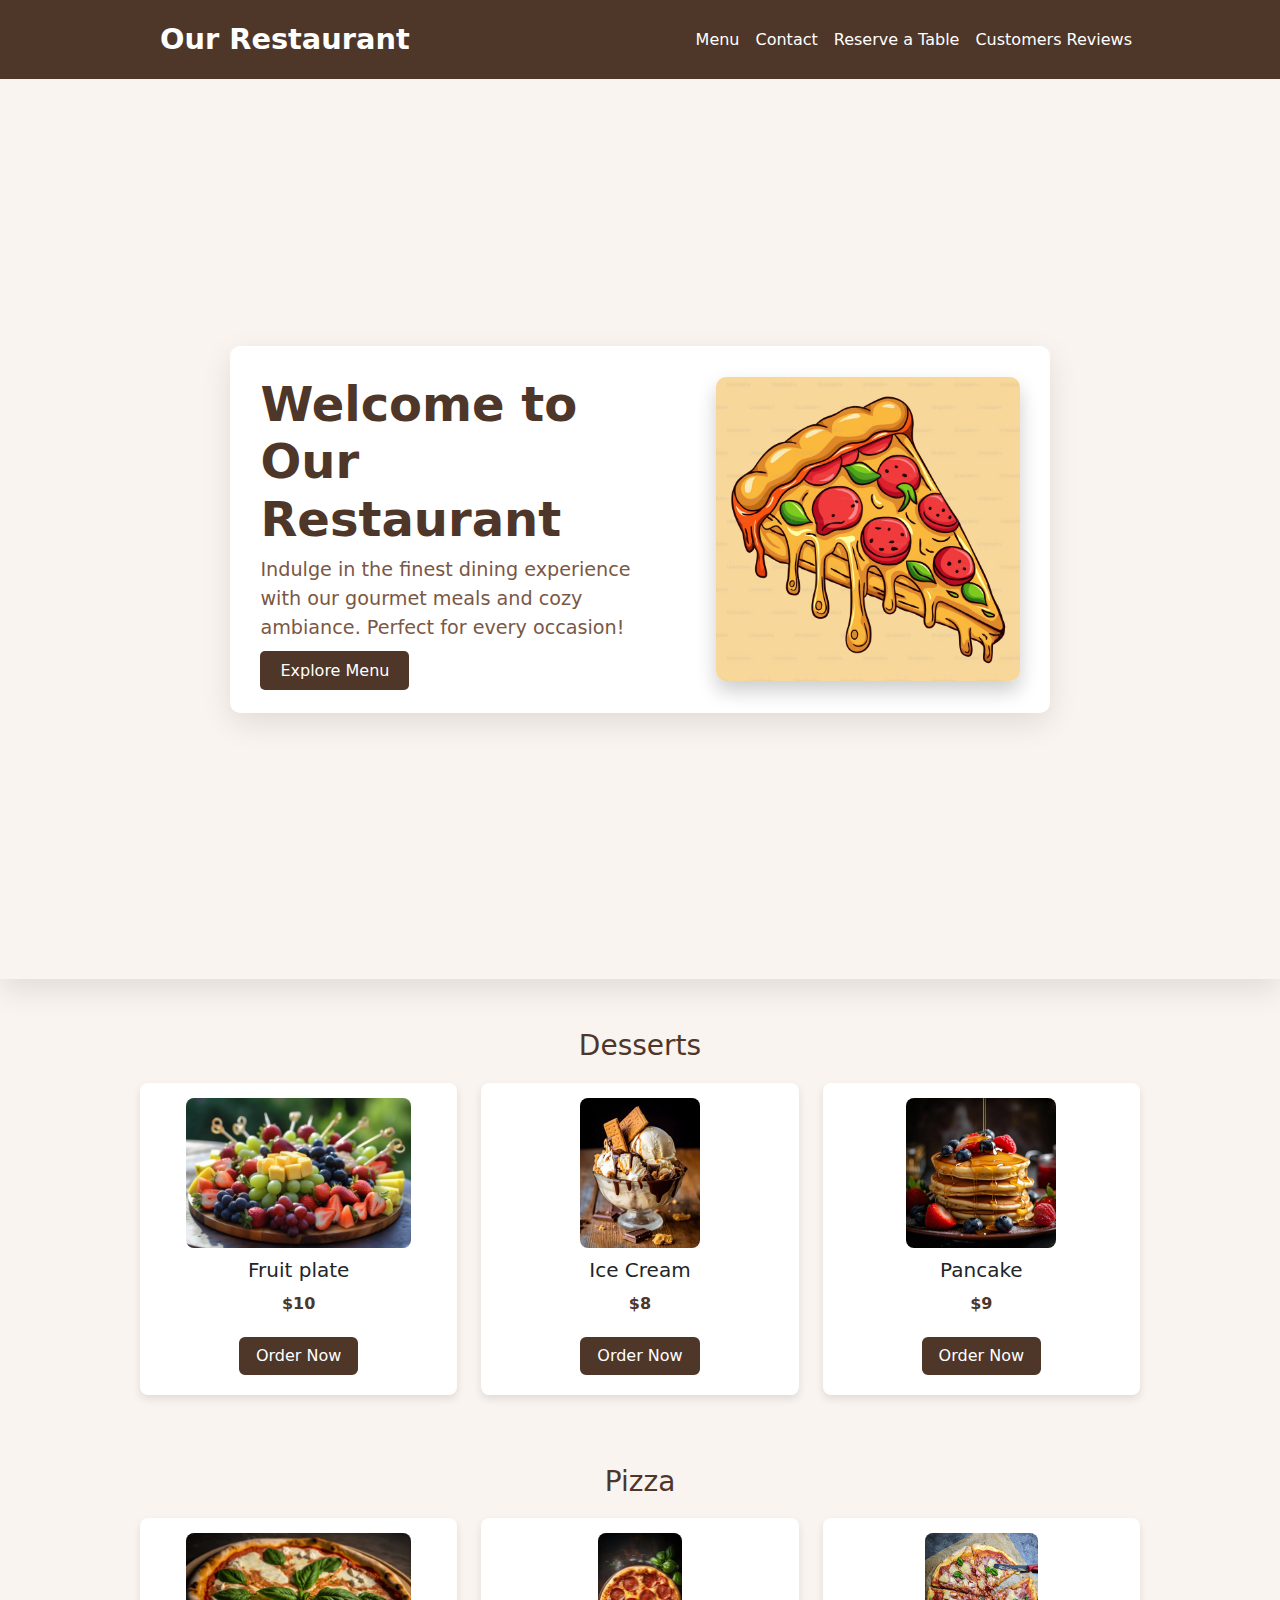
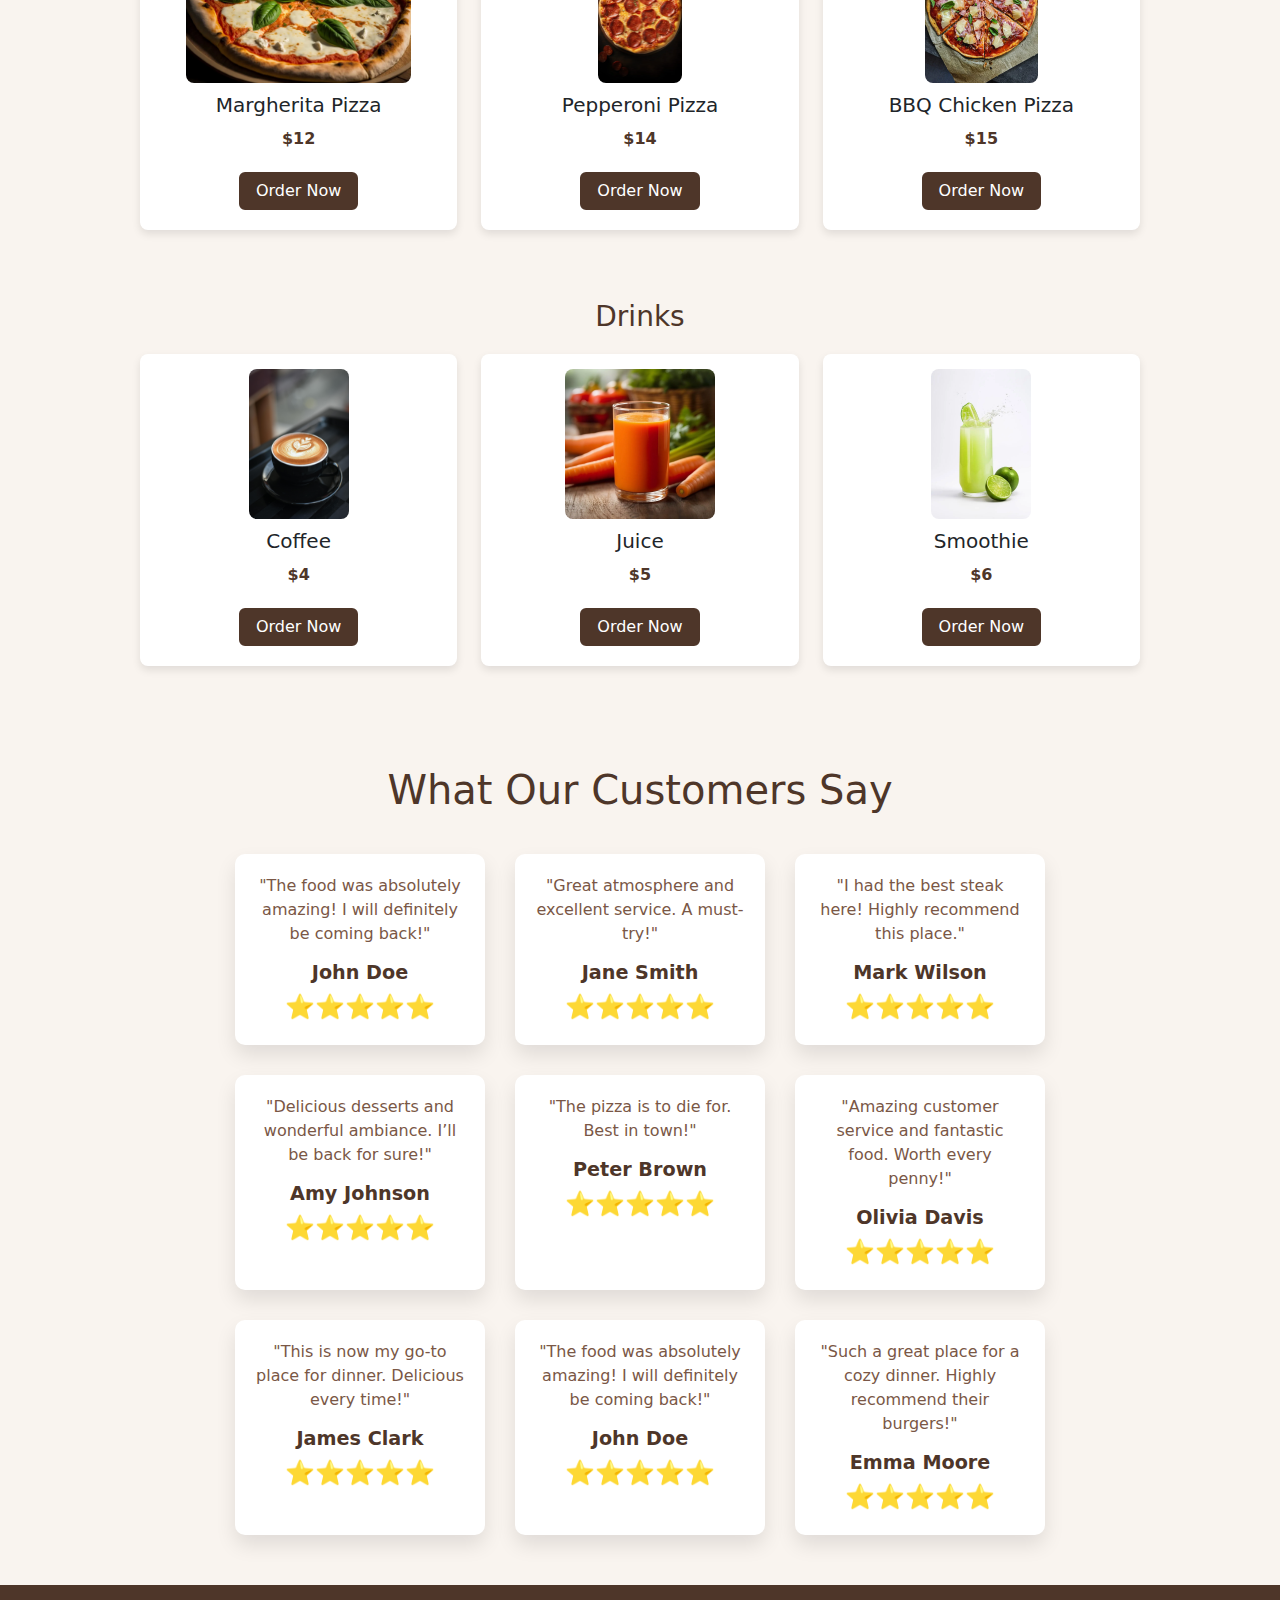
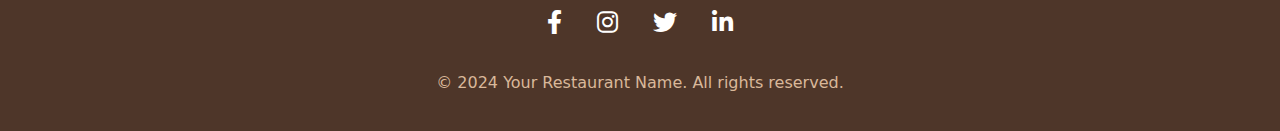
<file: index.html>
<!DOCTYPE html>
<html lang="en">
<head>
    <meta charset="UTF-8">
    <meta name="viewport" content="width=device-width, initial-scale=1.0">
    <meta name="description" content="Discover our restaurant in Canada offering delicious gourmet food, cozy ambiance, and top-notch services. Reserve your table online today!">
    <meta name="keywords" content="Best restaurant in Canada, Fine dining, Gourmet pizza, Juicy steak, Canadian cuisine, Cozy café, Online table reservation, Fresh beverages, Family-friendly restaurant, Romantic dining experience">
    <meta name="author" content="Your Restaurant Name">
    <title>Our Restaurant</title>
    <link href="https://cdn.jsdelivr.net/npm/bootstrap@5.3.0-alpha1/dist/css/bootstrap.min.css" rel="stylesheet">
    <link href="https://fonts.googleapis.com/css2?family=Cairo:wght@400;600&display=swap" rel="stylesheet">
    <link rel="stylesheet" href="https://cdnjs.cloudflare.com/ajax/libs/font-awesome/6.0.0-beta3/css/all.min.css">
    <link rel="icon" href="image/premium_vector-1730515692314-ba66a6869cc2.avif" type="image/png">
    <link rel="stylesheet" href="styles.css">

</head>
<body>
   <!-- Navbar -->
   <nav class="navbar navbar-expand-lg navbar-dark">
    <div class="container">
        <a class="logo" href="#">Our Restaurant</a>
        <button class="navbar-toggler" type="button" data-bs-toggle="collapse" data-bs-target="#navbarNav" aria-controls="navbarNav" aria-expanded="false" aria-label="Toggle navigation">
            <span class="navbar-toggler-icon"></span>
        </button>
        <div class="collapse navbar-collapse" id="navbarNav">
            <ul class="navbar-nav ms-auto">
                <li class="nav-item">
                    <a class="nav-link" href="#menu">Menu</a>
                </li>
            
                <li class="nav-item">
                    <a class="nav-link" href="contact.html" target="_blank">Contact</a>
                </li>
                <li class="nav-item">
                  <a class="nav-link" href="Reserve a Table.html" target="_blank">Reserve a Table</a>
              </li>
              <li class="nav-item">
                <a class="nav-link" href="#customers">Customers Reviews</a>
            </li>
            </ul>
        </div>
    </div>
</nav>


    <!-- Hero Section -->
    <section class="hero-section">
        <!-- Box Wrapper -->
        <div class="hero-box">
            <!-- Text Content -->
            <div class="hero-text">
                <h1>Welcome to Our Restaurant</h1>
                <p>Indulge in the finest dining experience with our gourmet meals and cozy ambiance. Perfect for every occasion!</p>
                <a href="#menu">Explore Menu</a>
            </div>
            <!-- Image -->
            <div class="hero-image">
                <img src="image/premium_vector-1730515692314-ba66a6869cc2.avif" alt="Delicious Food">
            </div>
        </div>
    </section>






 
   

    <!-- Menu Section -->
    <div id="menu" class="container menu-section">
        <!-- Desserts -->
        <div class="menu-category">
            <h3>Desserts</h3>
            <div class="row">
                <div class="col-md-4">
                    <div class="menu-item">
                        <img src="image/fruit-party-plate.webp" alt="fruit-party-plate">
                        <h5>Fruit plate</h5>
                        <p class="price">$10</p>
                        <button class="btn"><a href="buy.html" target="_blank">Order Now</a></button>
                    </div>
                </div>
                <div class="col-md-4">
                    <div class="menu-item">
                        <img src="image/bowl-of-ice-cream-with-chocolate.webp" alt="bowl-of-ice-cream-with-chocolate">
                        <h5>Ice Cream</h5>
                        <p class="price">$8</p>
                        <button class="btn"><a href="buy.html" target="_blank">Order Now</a></button>
                    </div>
                </div>
                <div class="col-md-4">
                    <div class="menu-item">
                        <img src="image/pouring-honey-on-pancakes.webp" alt="pancake">
                        <h5>Pancake</h5>
                        <p class="price">$9</p>
                        <button class="btn"><a href="buy.html" target="_blank">Order Now</a></button>
                    </div>
                </div>
            </div>
        </div>

        <!-- Pizza -->
        <div class="menu-category">
            <h3>Pizza</h3>
            <div class="row">
                <div class="col-md-4">
                    <div class="menu-item">
                        <img src="image/classic-pizza-margherita-with-basil-leaves.webp" alt="Margherita Pizza">
                        <h5>Margherita Pizza</h5>
                        <p class="price">$12</p>
                        <button class="btn"><a href="buy.html" target="_blank">Order Now</a></button>
                    </div>
                </div>
                <div class="col-md-4">
                    <div class="menu-item">
                        <img src="image/pizza-salami.webp" alt="Pepperoni Pizza">
                        <h5>Pepperoni Pizza</h5>
                        <p class="price">$14</p>
                        <button class="btn"><a href="buy.html" target="_blank">Order Now</a></button>
                    </div>
                </div>
                <div class="col-md-4">
                    <div class="menu-item">
                        <img src="image/pizza-with-pineapple-and-thin-crust.webp" alt="BBQ Chicken Pizza">
                        <h5>BBQ Chicken Pizza</h5>
                        <p class="price">$15</p>
                        <button class="btn"><a href="buy.html" target="_blank">Order Now</a></button>
                    </div>
                </div>
            </div>
        </div>

        <!-- Drinks -->
        <div class="menu-category">
            <h3>Drinks</h3>
            <div class="row">
                <div class="col-md-4">
                    <div class="menu-item">
                        <img src="image/coffee cup.jpg" alt="Coffee">
                        <h5>Coffee</h5>
                        <p class="price">$4</p>
                        <button class="btn"><a href="buy.html" target="_blank">Order Now</a></button>
                    </div>
                </div>
                <div class="col-md-4">
                    <div class="menu-item">
                        <img src="image/a-glass-of-carrot-juice.webp" alt="Juice">
                        <h5>Juice</h5>
                        <p class="price">$5</p>
                        <button class="btn"><a href="buy.html" target="_blank">Order Now</a></button>
                    </div>
                </div>
                <div class="col-md-4">
                    <div class="menu-item">
                        <img src="image/suco-de-limao-com-slash.webp" alt="Smoothie">
                        <h5>Smoothie</h5>
                        <p class="price">$6</p>
                        <button class="btn"><a href="buy.html" target="_blank">Order Now</a></button>
                    </div>
                </div>
            </div>
        </div>
    </div>
    <section class="reviews-section" id="customers">
      <div class="container">
          <h2 class="section-title">What Our Customers Say</h2>
          <div class="reviews-container">
              <div class="review-card">
                  <p>"The food was absolutely amazing! I will definitely be coming back!"</p>
                  <h4>John Doe</h4>
                  <span>⭐⭐⭐⭐⭐</span>
              </div>
              <div class="review-card">
                  <p>"Great atmosphere and excellent service. A must-try!"</p>
                  <h4>Jane Smith</h4>
                  <span>⭐⭐⭐⭐⭐</span>
              </div>
              <div class="review-card">
                  <p>"I had the best steak here! Highly recommend this place."</p>
                  <h4>Mark Wilson</h4>
                  <span>⭐⭐⭐⭐⭐</span>
              </div>
              <div class="review-card">
                  <p>"Delicious desserts and wonderful ambiance. I’ll be back for sure!"</p>
                  <h4>Amy Johnson</h4>
                  <span>⭐⭐⭐⭐⭐</span>
              </div>
              <div class="review-card">
                  <p>"The pizza is to die for. Best in town!"</p>
                  <h4>Peter Brown</h4>
                  <span>⭐⭐⭐⭐⭐</span>
              </div>
              <div class="review-card">
                  <p>"Amazing customer service and fantastic food. Worth every penny!"</p>
                  <h4>Olivia Davis</h4>
                  <span>⭐⭐⭐⭐⭐</span>
              </div>
              <div class="review-card">
                  <p>"This is now my go-to place for dinner. Delicious every time!"</p>
                  <h4>James Clark</h4>
                  <span>⭐⭐⭐⭐⭐</span>
              </div>
              <div class="review-card">
                <p>"The food was absolutely amazing! I will definitely be coming back!"</p>
                <h4>John Doe</h4>
                <span>⭐⭐⭐⭐⭐</span>
            </div>
              <div class="review-card">
                  <p>"Such a great place for a cozy dinner. Highly recommend their burgers!"</p>
                  <h4>Emma Moore</h4>
                  <span>⭐⭐⭐⭐⭐</span>
              </div>
            
          </div>
      </div>
  </section>
  <!-- ==footer=== -->
  <footer class="footer">
    <div class="container">
        <div class="footer-content">
            <div class="social-media">
                <a href="https://www.facebook.com" target="_blank"><i class="fab fa-facebook-f"></i></a>
                <a href="https://www.instagram.com" target="_blank"><i class="fab fa-instagram"></i></a>
                <a href="https://twitter.com" target="_blank"><i class="fab fa-twitter"></i></a>
                <a href="https://www.linkedin.com" target="_blank"><i class="fab fa-linkedin-in"></i></a>
            </div>
            <p>&copy; 2024 Your Restaurant Name. All rights reserved.</p>
        </div>
    </div>
</footer>
    <script src="https://cdn.jsdelivr.net/npm/bootstrap@5.3.0-alpha1/dist/js/bootstrap.bundle.min.js"></script>

</body>
</html>
</file>
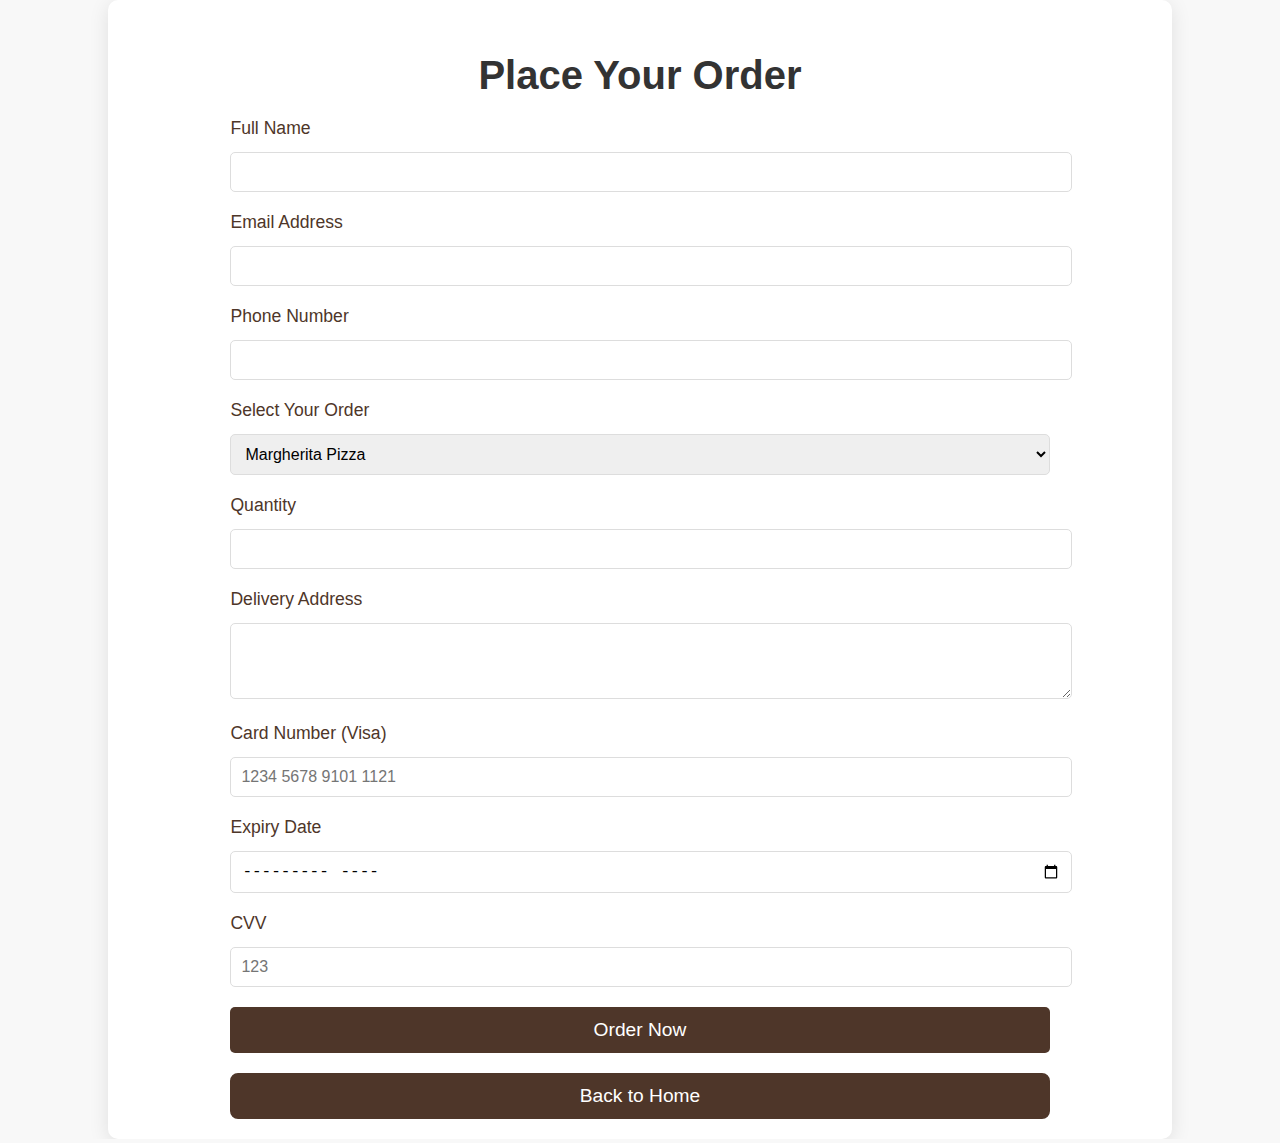
<file: buy.html>
<!DOCTYPE html>
<html lang="en">
  <head>
    <meta charset="UTF-8" />
    <meta name="viewport" content="width=device-width, initial-scale=1.0" />
    <title>Order Now</title>
    <link
      href="https://cdnjs.cloudflare.com/ajax/libs/font-awesome/5.15.3/css/all.min.css"
      rel="stylesheet"
    />
    <link rel="icon" href="image/premium_vector-1730515692314-ba66a6869cc2.avif" type="image/png">
    <link rel="stylesheet" href="styles.css" />
    <style>
      /* Reset some default styles */
      body {
            font-family: 'Cairo', sans-serif;
            background-color: #f8f8f8;
            color: #333;
            display: flex;
            justify-content: center;
            align-items: center;
            height: 100vh;
            margin: 0;
        }


  

      /* Order Section */
      .order-section {
        padding: 40px 20px;
        /* background-color: #f4f4f4; */
        width: 80%;
        margin: auto;
            /* max-width: 600px; */
            padding: 20px;
            background-color: white;
            border-radius: 10px;
            box-shadow: 0 4px 20px rgba(0, 0, 0, 0.1);
      }

      .order-section .container {
        max-width: 1200px;
        margin: 0 auto;
        padding: 0 20px;
        text-align: center;
      }

      .order-section h2 {
        font-size: 2.5rem;
        margin-bottom: 20px;
      }

      .form-group {
        margin-bottom: 20px;
        text-align: left;
      }

      .form-group label {
        font-size: 1.1rem;
        color: #4e3629;
        display: block;
        margin-bottom: 8px;
      }

      .form-group input,
      .form-group select,
      .form-group textarea {
        width: 100%;
        padding: 10px;
        margin-top: 5px;
        border: 1px solid #ddd;
        border-radius: 5px;
        font-size: 1rem;
      }

      .form-group textarea {
        resize: vertical;
      }

      .btn-submit {
        background-color: #4e3629;
        color: white;
        padding: 12px 20px;
        border: none;
        width: 100%;
        border-radius: 5px;
        font-size: 1.2rem;
        cursor: pointer;
        transition: background-color 0.3s ease;
      }

      .btn-submit:hover {
        background-color: #fff; /* Light Brown on hover */
        color: #4e3629;
       
      }

      .back-btn {
            background-color: #4e3629; /* اللون البني للزر */
            color: white;
            border: 2px solid #4e3629;
            padding: 10px 20px;
            width: 100%;
            text-align: center;
            margin-top: 20px;
            border-radius: 8px;
            transition: all 0.3s ease;
        }
        .back-btn a
        {
text-decoration: none;
/* margin-top: 30px; */
color: #fff;
font-size: 1.2rem;
        }
        .back-btn a:hover
        {
color: #4e3629;
        }

        .back-btn:hover {
            background-color: white; /* الخلفية بيضاء عند التمرير */
            color: #4e3629; /* النص بني عند التمرير */
         
        }

    </style>
  </head>
  <body>


    <!-- Order Form -->
    <section class="order-section">
      <div class="container">
        <h2>Place Your Order</h2>
        <form action="#" method="POST">
          <div class="form-group">
            <label for="name">Full Name</label>
            <input type="text" id="name" name="name" required />
          </div>
          <div class="form-group">
            <label for="email">Email Address</label>
            <input type="email" id="email" name="email" required />
          </div>
          <div class="form-group">
            <label for="phone">Phone Number</label>
            <input type="tel" id="phone" name="phone" required />
          </div>
          <div class="form-group">
            <label for="order">Select Your Order</label>
            <select id="order" name="order" required>
              <option value="pizza">Margherita Pizza</option>
              <option value="Pepperoni Pizza">Pepperoni Pizza</option>
              <option value="BBQ Chicken Pizza">BBQ Chicken Pizza</option>
              <option value="Fruit plate">Fruit plate</option>
              <option value="Ice Cream">Ice Cream</option>
              <option value="Pancake">Pancake</option>
              <option value="Juice">Juice</option>
              <option value="Smoothie">Smoothie</option>
              <option value="Coffee">Coffee</option>
            </select>
          </div>
          <div class="form-group">
            <label for="quantity">Quantity</label>
            <input
              type="number"
              id="quantity"
              name="quantity"
              min="1"
              required
            />
          </div>
          <div class="form-group">
            <label for="address">Delivery Address</label>
            <textarea id="address" name="address" rows="3" required></textarea>
          </div>
          <!-- Payment Information Section -->
          <div class="payment-info">
           
            <div class="form-group">
              <label for="card-number">Card Number (Visa)</label>
              <input
                type="text"
                id="card-number"
                name="card-number"
                placeholder="1234 5678 9101 1121"
                required
              />
            </div>
            <div class="form-group">
              <label for="expiry-date">Expiry Date</label>
              <input
                type="month"
                id="expiry-date"
                name="expiry-date"
                required
              />
            </div>
            <div class="form-group">
              <label for="cvv">CVV</label>
              <input
                type="text"
                id="cvv"
                name="cvv"
                placeholder="123"
                required
              />
            </div>
          </div>

          <button type="submit" class="btn-submit">Order Now</button> 
                      <!-- Back to Home button -->
          <button class="back-btn">  <a href="index.html" >Back to Home</a></button> 
        </form>
      </div>
    </section>
  </body>
</html>
</file>
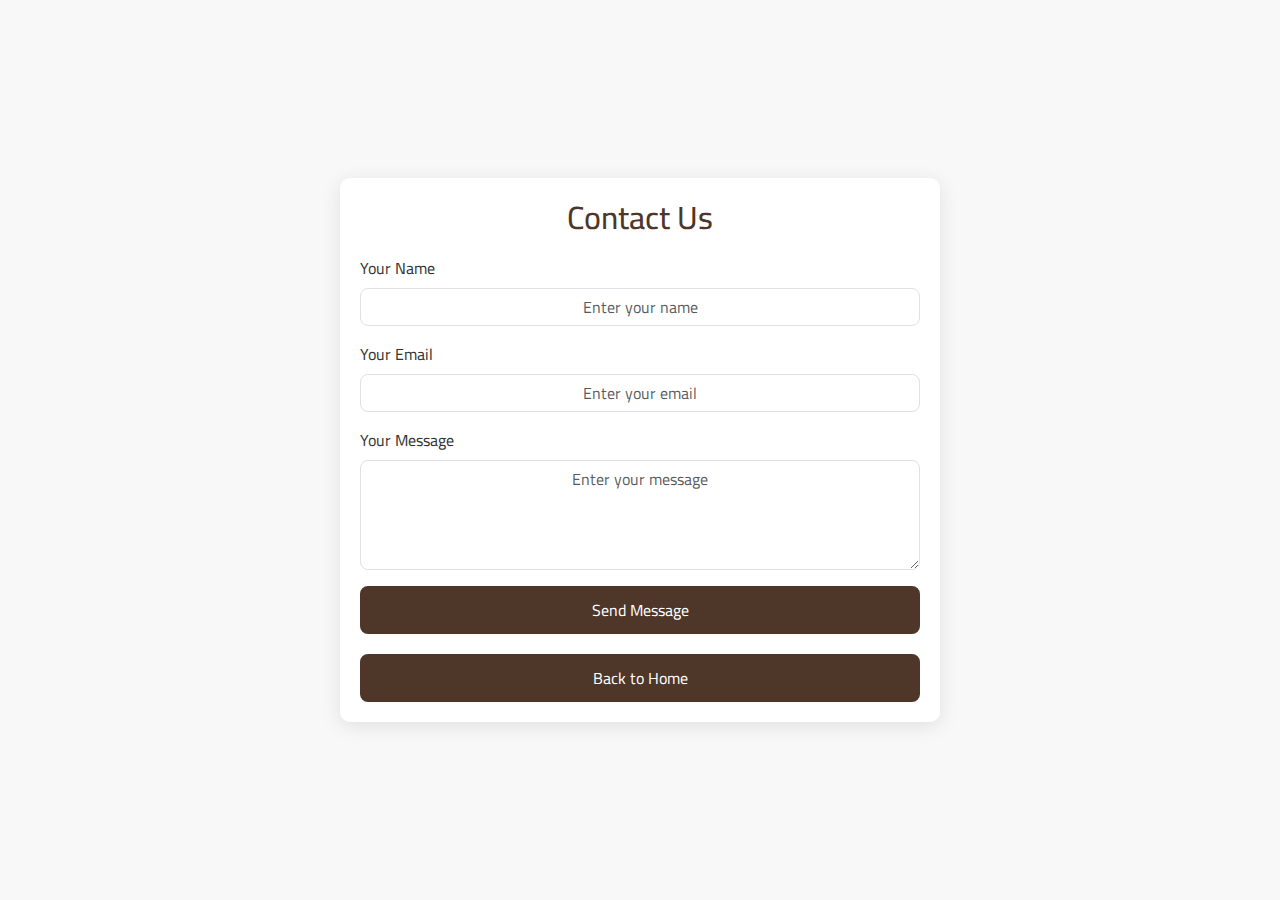
<file: contact.html>
<!DOCTYPE html>
<html lang="en">
<head>
    <meta charset="UTF-8">
    <meta name="viewport" content="width=device-width, initial-scale=1.0">
    <title>Contact Us|| Our Restaurant</title>
    <link href="https://cdn.jsdelivr.net/npm/bootstrap@5.3.0-alpha1/dist/css/bootstrap.min.css" rel="stylesheet">
    <link href="https://fonts.googleapis.com/css2?family=Cairo:wght@400;600&display=swap" rel="stylesheet">
    <link rel="icon" href="image/premium_vector-1730515692314-ba66a6869cc2.avif" type="image/png">
    <style>
        body {
            font-family: 'Cairo', sans-serif;
            background-color: #f8f8f8;
            color: #333;
            display: flex;
            justify-content: center;
            align-items: center;
            height: 100vh;
            margin: 0;
        }

        .container {
            width: 100%;
            max-width: 600px;
            padding: 20px;
            background-color: white;
            border-radius: 10px;
            box-shadow: 0 4px 20px rgba(0, 0, 0, 0.1);
        }

        .section-title {
            text-align: center;
            color: #4e3629;
            margin-bottom: 20px;
        }

        .form-control {
            text-align: center;
            border-radius: 8px;
            margin-bottom: 15px;
        }
        .form-control:focus{
  box-shadow: none;
  outline: none;
        }

        .btn {
            background-color: #4e3629;
            color: white;
            border: 2px solid #4e3629;
            padding: 10px 20px;
            width: 100%;
            transition: all 0.3s ease;
            border-radius: 8px;
        }

        .btn:hover {
            background-color: white;
            color: #4e3629;
            border-color: #4e3629;
            transform: scale(1.05);
        }
      
        .back-btn {
            background-color: #4e3629; /* اللون البني للزر */
            color: white;
            border: 2px solid #4e3629;
            padding: 10px 20px;
            width: 100%;
            text-align: center;
            margin-top: 20px;
            border-radius: 8px;
            transition: all 0.3s ease;
        }
        .back-btn a
        {
text-decoration: none;
/* margin-top: 30px; */
color: #fff;
        }
        .back-btn a:hover
        {
color: #4e3629;
        }

        .back-btn:hover {
            background-color: white; /* الخلفية بيضاء عند التمرير */
            color: #4e3629; /* النص بني عند التمرير */
            border-color: #4e3629; /* حدود البني عند التمرير */
            transform: scale(1.05);
        }


    </style>
</head>
<body>

    <div class="container">
        <h2 class="section-title">Contact Us</h2>
        <form>
            <div class="mb-3">
                <label for="name" class="form-label">Your Name</label>
                <input type="text" class="form-control" id="name" placeholder="Enter your name">
            </div>
            <div class="mb-3">
                <label for="email" class="form-label">Your Email</label>
                <input type="email" class="form-control" id="email" placeholder="Enter your email">
            </div>
            <div class="mb-3">
                <label for="message" class="form-label">Your Message</label>
                <textarea class="form-control" id="message" rows="4" placeholder="Enter your message"></textarea>
            </div>
            <button type="submit" class="btn">Send Message</button>
         
                   <!-- Back to Home button -->
         <button class="back-btn">  <a href="index.html" >Back to Home</a></button> 
        </form>
    </div>

</body>
</html>
</file>
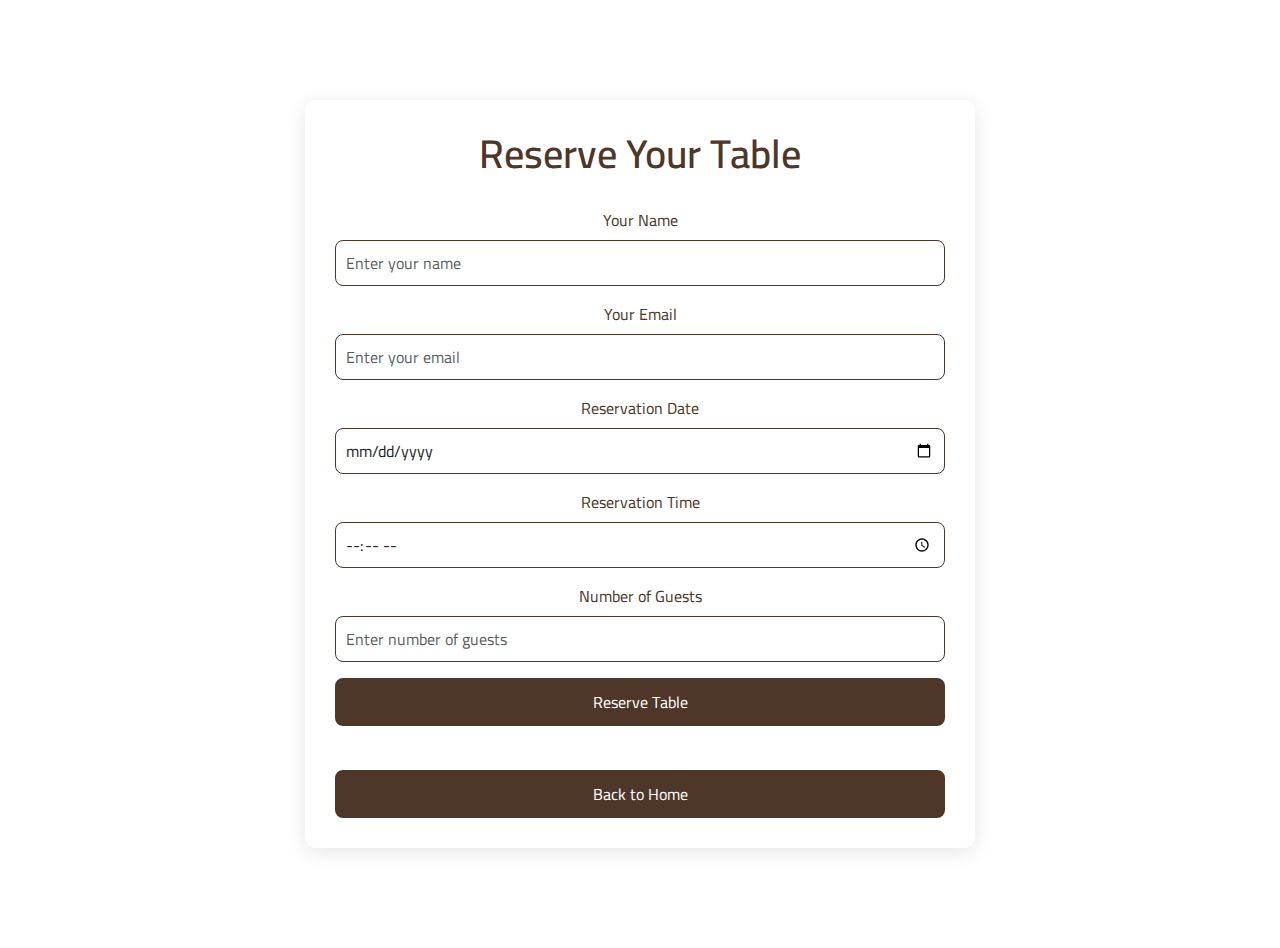
<file: Reserve a Table.html>
<!DOCTYPE html>
<html lang="en">
<head>
    <meta charset="UTF-8">
    <meta name="viewport" content="width=device-width, initial-scale=1.0">
    <title>Table Reservation</title>
    <link href="https://cdn.jsdelivr.net/npm/bootstrap@5.3.0-alpha1/dist/css/bootstrap.min.css" rel="stylesheet">
    <link href="https://fonts.googleapis.com/css2?family=Cairo:wght@400;600&display=swap" rel="stylesheet">
    <link rel="icon" href="image/premium_vector-1730515692314-ba66a6869cc2.avif" type="image/png">
    <style>
        body {
            font-family: 'Cairo', sans-serif;
            background-color: #fff; /* خلفية بيضاء */
            color: #4e3629; /* لون النص بني */
            margin: 0;
            padding: 0;
        }

        .reservation-section {
            background-color: #fff; /* خلفية بيضاء */
            padding: 100px 0;
            color: #4e3629; /* النص باللون البني */
            text-align: center;
            position: relative;
        }

        .reservation-form {
            background-color: #fff; /* خلفية بيضاء للنموذج */
            border-radius: 10px;
            padding: 30px;
            width: 60%;
            margin: 0 auto;
            box-shadow: 0px 4px 20px rgba(0, 0, 0, 0.1); /* box shadow */
        }

        .section-title {
            color: #4e3629; /* اللون البني للنص */
            margin-bottom: 30px;
            font-size: 2.5rem;
            font-weight: 600;
        }

        .form-control {
            border-radius: 8px;
            margin-bottom: 15px;
            padding: 10px;
            border: 1px solid #4e3629; /* اللون البني لحواف المدخلات */
        }

        .btn {
            background-color: #4e3629; /* اللون البني للأزرار */
            color: white;
            border: 2px solid #4e3629; /* حدود الأزرار بنفس اللون */
            padding: 10px 20px;
            width: 100%;
            transition: all 0.3s ease;
            border-radius: 8px;
        }

        .btn:hover {
            background-color: white; /* الخلفية بيضاء عند التمرير */
            color: #4e3629; /* النص بني عند التمرير */
            border-color: #4e3629; /* حدود البني عند التمرير */
            transform: scale(1.05);
        }

        .btn:focus {
            box-shadow: none;
            outline: none;
        }

        .back-btn {
            background-color: #4e3629; /* اللون البني للزر */
            color: white;
            border: 2px solid #4e3629;
            padding: 10px 20px;
            width: 100%;
            text-align: center;
            margin-top: 20px;
            border-radius: 8px;
            transition: all 0.3s ease;
        }
        .back-btn a
        {
text-decoration: none;
/* margin-top: 30px; */
color: #fff;
        }
        .back-btn a:hover
        {
color: #4e3629;
        }

        .back-btn:hover {
            background-color: white; /* الخلفية بيضاء عند التمرير */
            color: #4e3629; /* النص بني عند التمرير */
            border-color: #4e3629; /* حدود البني عند التمرير */
            transform: scale(1.05);
        }

    </style>
</head>
<body>

    <div class="reservation-section">
        <div class="container">
        
            <div class="reservation-form">
 <h2 class="section-title">Reserve Your Table</h2>
                <form>
                    <div class="mb-3">
                        <label for="name" class="form-label">Your Name</label>
                        <input type="text" class="form-control" id="name" placeholder="Enter your name">
                    </div>
                    <div class="mb-3">
                        <label for="email" class="form-label">Your Email</label>
                        <input type="email" class="form-control" id="email" placeholder="Enter your email">
                    </div>
                    <div class="mb-3">
                        <label for="date" class="form-label">Reservation Date</label>
                        <input type="date" class="form-control" id="date">
                    </div>
                    <div class="mb-3">
                        <label for="time" class="form-label">Reservation Time</label>
                        <input type="time" class="form-control" id="time">
                    </div>
                    <div class="mb-3">
                        <label for="guests" class="form-label">Number of Guests</label>
                        <input type="number" class="form-control" id="guests" placeholder="Enter number of guests">
                    </div>
                    <button type="submit" class="btn mb-4">Reserve Table</button>
                </form>

                <!-- Back to Home button -->
         <button class="back-btn">  <a href="index.html" >Back to Home</a></button>
            </div>
        </div>
    </div>

</body>
</html>
</file>
<file: styles.css>
body {
  background-color: #f9f4ef;
}
/* General styles for the Hero section */
.hero-section {
  display: flex;
  align-items: center;
  justify-content: center;
  height: 100vh;
  /* background-color: #f9f4ef; */
  padding: 0 10%; /* For spacing on large screens */
  box-shadow: 0px 10px 30px rgba(0, 0, 0, 0.1); /* Shadow around the whole section */
  overflow: hidden;
}

.hero-box {
  display: flex;
  align-items: center;
  justify-content: space-between;
  width: 80%; /* Width set to 80% */
  background-color: white;
  padding: 30px;
  border-radius: 10px;
  box-shadow: 0px 10px 30px rgba(0, 0, 0, 0.1);
}

/* Text Content */
.hero-text {
  animation: fadeInUp 1.5s ease-in-out;
  max-width: 50%;
}

.hero-text h1 {
  font-size: 3rem;
  color: #4e3629;
  font-weight: bold;
}

.hero-text p {
  font-size: 1.2rem;
  color: #7a5746;
}

.hero-text a {
  background-color: #4e3629;
  color: white;
  border: none;
  padding: 10px 20px;
  border-radius: 5px;
  text-decoration: none;
  transition: all 0.3s;
}

.hero-text a:hover {
  background-color: white;
  color: #4e3629;
  border: 2px solid #4e3629;
}

/* Image Styling */
.hero-image {
  width: 40%; /* Image width set to 40% */
}

.hero-image img {
  width: 100%;
  height: auto;
  border-radius: 10px;
  box-shadow: 0px 10px 20px rgba(0, 0, 0, 0.2);
}

/* Animation */
@keyframes fadeInUp {
  from {
    opacity: 0;
    transform: translateY(50px);
  }
  to {
    opacity: 1;
    transform: translateY(0);
  }
}

/* Responsive Styles */
@media (max-width: 768px) {
  .hero-section {
    padding: 0 5%; /* Less padding for smaller screens */
  }
  .hero-box {
    flex-direction: column;
    width: 100%;
    padding: 20px;
  }
  .hero-text {
    max-width: 100%;
    text-align: center;
    margin-bottom: 20px;
  }
  .hero-image {
    width: 100%;
    text-align: center;
  }
  .hero-image img {
    max-width: 100%;
    margin: 0 auto;
  }
}

@media (max-width: 480px) {
  .hero-text h1 {
    font-size: 2rem; /* Adjust the title size on very small screens */
  }
  .hero-text p {
    font-size: 1rem; /* Adjust paragraph size */
  }
}

.navbar {
  background-color: #4e3629;
}

.navbar a {
  color: white;
  text-decoration: none;
  padding: 10px 20px;
}

.navbar a:hover {
  background-color: #855e42;
  border-radius: 5px;
}

.logo {
  font-size: 1.8rem;
  font-weight: 600;
  color: white;
}

.btn {
  background-color: #4e3629;
  color: white;
  border: 2px solid #4e3629;
  padding: 5px 15px;
  margin: 5px 0;
  transition: all 0.3s ease;
}
.btn a{
text-decoration: none;
color: #fff;
}
.btn a:hover{
color: #4e3629;
}
.btn:hover {
  background-color: white;
  color: #4e3629;
  border-color: #4e3629;
  transform: scale(1.05);
}

.menu-section {
  margin-top: 50px;
}

.menu-category {
  margin-bottom: 30px;
}

.menu-category h3 {
  text-align: center;
  margin-top: 50px;
  margin-bottom: 20px;
  color: #4e3629;
}

.menu-item {
  text-align: center;
  background-color: #fff;
  border-radius: 8px;
  padding: 15px;
  box-shadow: 0 4px 8px rgba(0, 0, 0, 0.1);
  margin-bottom: 20px;
}

.menu-item img {
  max-width: 100%;
  height: 150px;
  border-radius: 8px;
}

.menu-item h5 {
  margin: 10px 0;
}

.menu-item .price {
  font-weight: bold;
  color: #4e3629;
}

/* Responsive styles */
@media (max-width: 768px) {
  .menu-item {
    flex-direction: column;
  }

  .navbar .container {
    flex-direction: column;
    align-items: center;
  }

  .navbar-nav {
    text-align: center;
    width: 100%;
  }
}
/* Customer Reviews Section */
.reviews-section {
  background-color: #f9f4ef;
  padding: 50px 0;
}

.container {
  width: 80%;
  margin: 0 auto;
}

.section-title {
  text-align: center;
  font-size: 2.5rem;
  color: #4e3629;
  margin-bottom: 40px;
}

/* Review Cards Container */
.reviews-container {
  display: flex;
  flex-wrap: wrap;
  gap: 30px;
  justify-content: center;
}

/* Review Card Styling */
.review-card {
  background-color: white;
  border-radius: 10px;
  padding: 20px;
  width: 250px;
  box-shadow: 0px 10px 20px rgba(0, 0, 0, 0.1);
  text-align: center;
  transition: transform 0.3s ease, box-shadow 0.3s ease;
}

.review-card:hover {
  transform: translateY(-10px);
  box-shadow: 0px 15px 30px rgba(0, 0, 0, 0.2);
}

.review-card p {
  font-size: 1rem;
  color: #7a5746;
  margin-bottom: 15px;
}

.review-card h4 {
  font-size: 1.2rem;
  color: #4e3629;
  font-weight: bold;
  margin-bottom: 5px;
}

.review-card span {
  color: #f39c12;
  font-size: 1.5rem;
}

/* Responsive Styles */
@media (max-width: 768px) {
  .container {
    width: 90%;
  }
  .reviews-container {
    flex-direction: column;
    align-items: center;
  }
  .review-card {
    width: 80%;
    margin-bottom: 20px;
  }
}

@media (max-width: 480px) {
  .review-card {
    width: 100%;
    margin-bottom: 20px;
  }
}
.footer {
  background-color: #4e3629; /* Dark brown background */
  color: #fff;
  padding: 20px 0;
  text-align: center;
}

.footer .container {
  max-width: 1200px;
  margin: 0 auto;
  padding: 0 20px;
}

.footer-content {
  display: flex;
  flex-direction: column;
  align-items: center;
}

.social-media {
  margin-bottom: 20px;
}

.social-media a {
  color: #fff;
  font-size: 1.5rem;
  margin: 0 15px;
  text-decoration: none;
}

.social-media a:hover {
  color: #d9b89a;
}

.footer p {
  font-size: 1rem;
  color: #d9b89a; /* Light brown color */
  margin-top: 10px;
}
</file>
